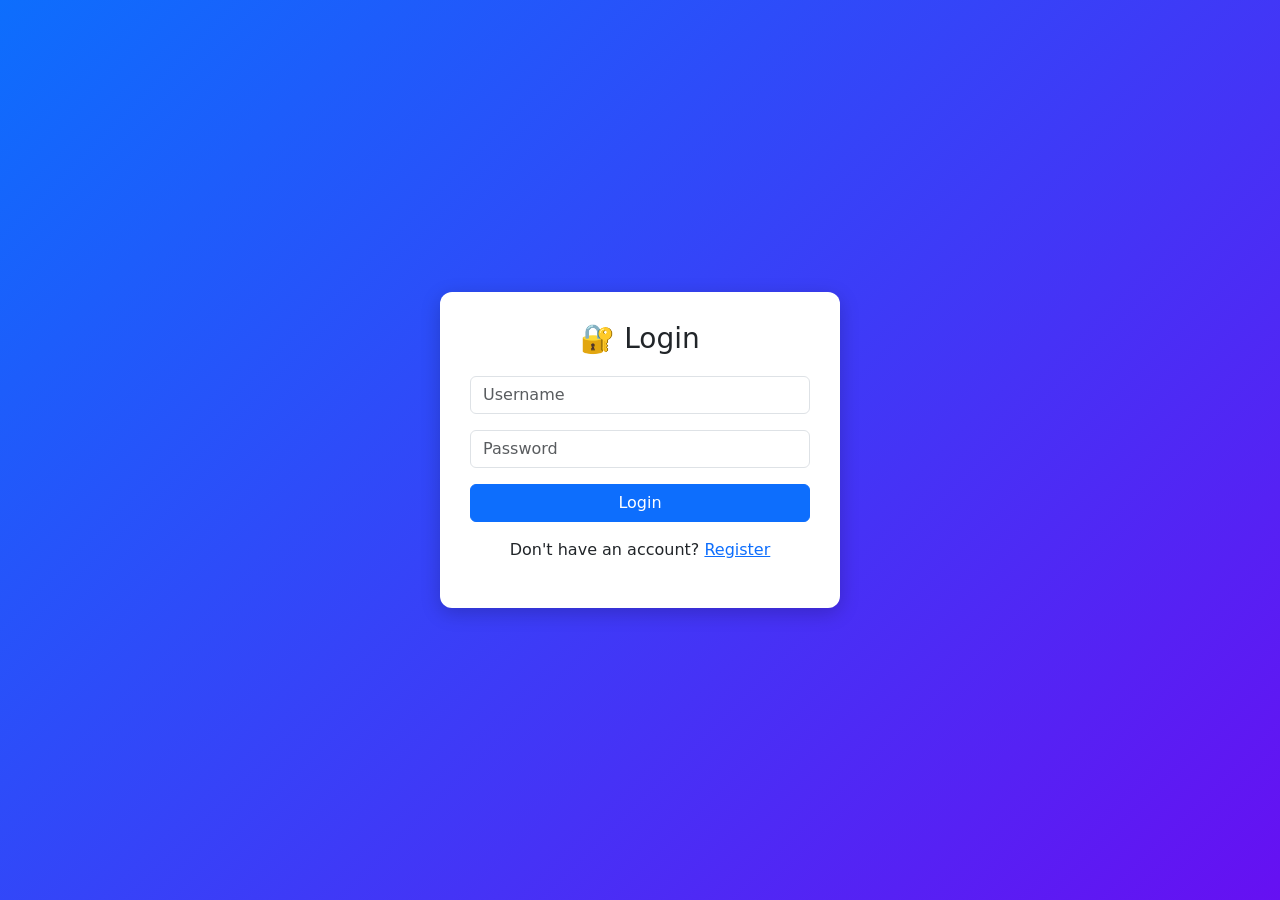
<file: frontend/index.html>
<!DOCTYPE html>
<html lang="en">
<head>
  <meta charset="UTF-8">
  <title>LLaMA Chatbot</title>
  <meta name="viewport" content="width=device-width, initial-scale=1.0">

  <!-- Bootstrap -->
  <link href="https://cdn.jsdelivr.net/npm/bootstrap@5.3.0/dist/css/bootstrap.min.css" rel="stylesheet">

  <style>
    body {
      background: #f4f6f9;
    }

    .chat-container {
      max-width: 800px;
      margin: 30px auto;
      background: white;
      border-radius: 12px;
      padding: 20px;
      box-shadow: 0 5px 15px rgba(0,0,0,0.1);
    }

    .chat-box {
      height: 450px;
      overflow-y: auto;
      border: 1px solid #ddd;
      border-radius: 10px;
      padding: 10px;
      margin-bottom: 15px;
    }

    .message {
      margin-bottom: 10px;
    }

    .user {
      text-align: right;
    }

    .bot {
      text-align: left;
    }

    .bubble {
      display: inline-block;
      padding: 10px 15px;
      border-radius: 15px;
      max-width: 75%;
    }

    .user .bubble {
      background: #0d6efd;
      color: white;
    }

    .bot .bubble {
      background: #e9ecef;
    }
  </style>
</head>

<body>

<div class="container">
  <div class="chat-container">

    <div class="d-flex justify-content-between align-items-center mb-3">
      <h4>🤖 LLaMA Chatbot</h4>
      <button class="btn btn-sm btn-danger" onclick="logout()">Logout</button>
    </div>

    <!-- Chat Box -->
    <div id="chatBox" class="chat-box"></div>

    <!-- Input -->
    <div class="input-group">
      <input type="text" id="userInput" class="form-control" placeholder="Type your message...">
      <button class="btn btn-primary" onclick="sendMessage()">Send</button>
    </div>

  </div>
</div>

<script>
const API = "http://127.0.0.1:8000/api";
const token = localStorage.getItem("token");

// 🔐 Redirect if not logged in
if (!token) {
  window.location.href = "login.html";
}

// Append message to UI
function appendMessage(message, sender) {
  const chatBox = document.getElementById("chatBox");

  const div = document.createElement("div");
  div.classList.add("message", sender);

  const bubble = document.createElement("div");
  bubble.classList.add("bubble");
  bubble.innerText = message;

  div.appendChild(bubble);
  chatBox.appendChild(div);

  chatBox.scrollTop = chatBox.scrollHeight;
}

// Send message
async function sendMessage() {
  const input = document.getElementById("userInput");
  const message = input.value.trim();

  if (!message) return;

  appendMessage(message, "user");
  input.value = "";

  try {
    const res = await fetch(`${API}/chat`, {
      method: "POST",
      headers: {
        "Content-Type": "application/json",
        "Authorization": "Bearer " + token
      },
      body: JSON.stringify({ query: message })
    });

    const data = await res.json();

    appendMessage(data.response || "Error", "bot");

  } catch (err) {
    appendMessage("Server error ❌", "bot");
  }
}

// Load chat history
async function loadHistory() {
  try {
    const res = await fetch(`${API}/history`, {
      headers: {
        "Authorization": "Bearer " + token
      }
    });

    const data = await res.json();

    data.messages.forEach(msg => {
      appendMessage(msg.content, msg.role === "user" ? "user" : "bot");
    });

  } catch {
    console.log("No history");
  }
}

// Logout
function logout() {
  localStorage.removeItem("token");
  window.location.href = "login.html";
}

// Enter key support
document.getElementById("userInput").addEventListener("keypress", function(e) {
  if (e.key === "Enter") sendMessage();
});

// Load history on page load
loadHistory();

</script>

</body>
</html>
</file>
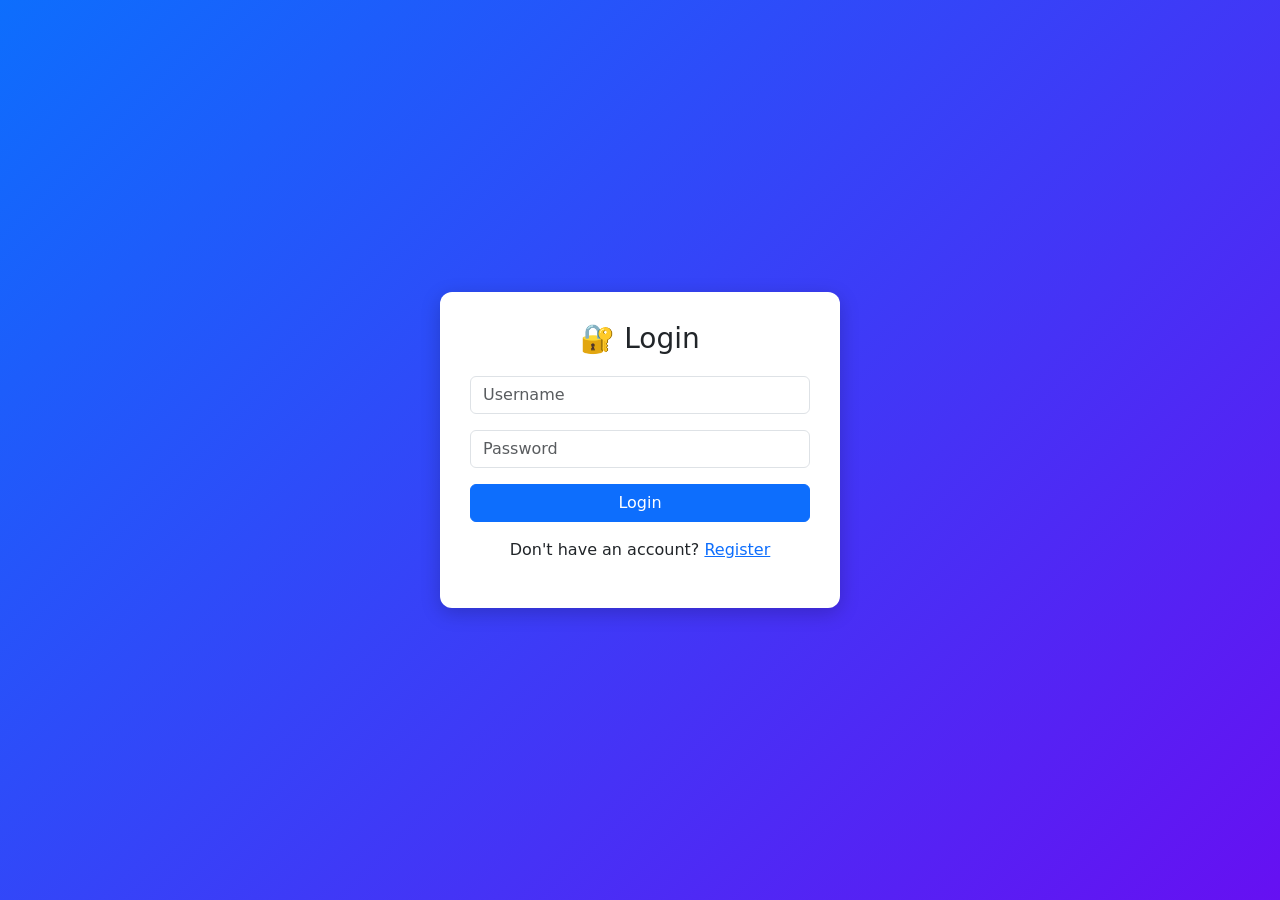
<file: frontend/login.html>
<!DOCTYPE html>
<html lang="en">
<head>
  <meta charset="UTF-8">
  <title>Login | LLaMA Chatbot</title>
  <meta name="viewport" content="width=device-width, initial-scale=1.0">

  <!-- Bootstrap -->
  <link href="https://cdn.jsdelivr.net/npm/bootstrap@5.3.0/dist/css/bootstrap.min.css" rel="stylesheet">

  <style>
    body {
      background: linear-gradient(135deg, #0d6efd, #6610f2);
      height: 100vh;
      display: flex;
      align-items: center;
      justify-content: center;
    }

    .login-card {
      width: 100%;
      max-width: 400px;
      background: white;
      border-radius: 12px;
      padding: 30px;
      box-shadow: 0 5px 20px rgba(0,0,0,0.2);
    }

    .login-title {
      text-align: center;
      margin-bottom: 20px;
    }
  </style>
</head>

<body>

<div class="login-card">
  <h3 class="login-title">🔐 Login</h3>

  <!-- Alert -->
  <div id="alertBox"></div>

  <input id="username" class="form-control mb-3" placeholder="Username">
  <input id="password" type="password" class="form-control mb-3" placeholder="Password">

  <button onclick="login()" class="btn btn-primary w-100">Login</button>

  <p class="text-center mt-3">
    Don't have an account? <a href="register.html">Register</a>
  </p>
</div>

<script>
const API = "http://127.0.0.1:8000/auth";

// Show alert
function showAlert(message, type="danger") {
  document.getElementById("alertBox").innerHTML =
    `<div class="alert alert-${type}">${message}</div>`;
}

// Login function
async function login() {
  const username = document.getElementById("username").value.trim();
  const password = document.getElementById("password").value.trim();

  if (!username || !password) {
    showAlert("Please fill all fields");
    return;
  }

  try {
    const res = await fetch(`${API}/login`, {
      method: "POST",
      headers: {
        "Content-Type": "application/json"
      },
      body: JSON.stringify({ username, password })
    });

    const data = await res.json();

    if (data.access_token) {
      localStorage.setItem("token", data.access_token);
      window.location.href = "index.html";
    } else {
      showAlert(data.detail || "Login failed");
    }

  } catch (err) {
    showAlert("Server error ❌");
  }
}

// Enter key support
document.addEventListener("keypress", function(e) {
  if (e.key === "Enter") login();
});
</script>

</body>
</html>
</file>
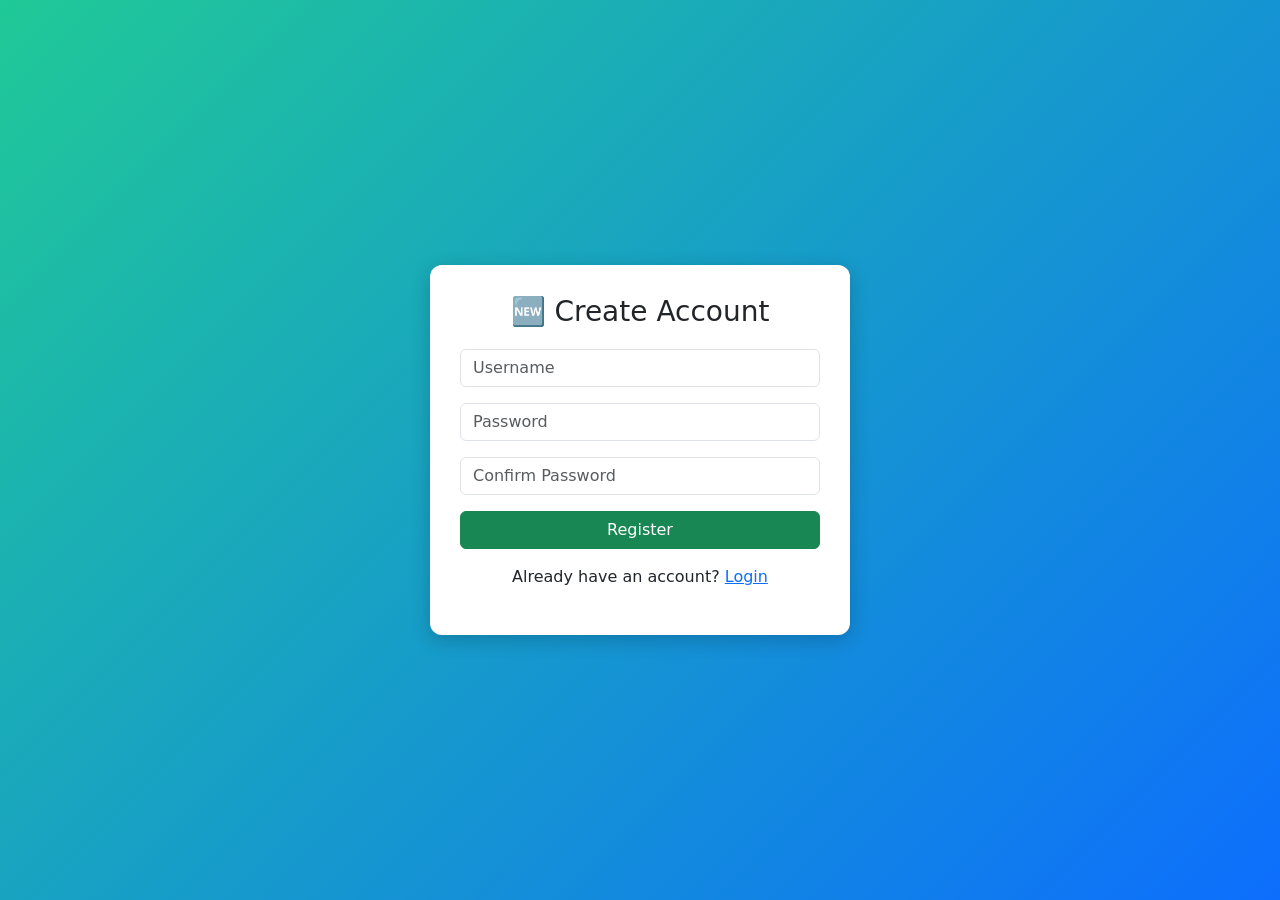
<file: frontend/register.html>
<!DOCTYPE html>
<html lang="en">
<head>
  <meta charset="UTF-8">
  <title>Register | LLaMA Chatbot</title>
  <meta name="viewport" content="width=device-width, initial-scale=1.0">

  <!-- Bootstrap -->
  <link href="https://cdn.jsdelivr.net/npm/bootstrap@5.3.0/dist/css/bootstrap.min.css" rel="stylesheet">

  <style>
    body {
      background: linear-gradient(135deg, #20c997, #0d6efd);
      height: 100vh;
      display: flex;
      align-items: center;
      justify-content: center;
    }

    .register-card {
      width: 100%;
      max-width: 420px;
      background: white;
      border-radius: 12px;
      padding: 30px;
      box-shadow: 0 5px 20px rgba(0,0,0,0.2);
    }

    .register-title {
      text-align: center;
      margin-bottom: 20px;
    }
  </style>
</head>

<body>

<div class="register-card">
  <h3 class="register-title">🆕 Create Account</h3>

  <!-- Alert -->
  <div id="alertBox"></div>

  <input id="username" class="form-control mb-3" placeholder="Username">
  <input id="password" type="password" class="form-control mb-3" placeholder="Password">
  <input id="confirmPassword" type="password" class="form-control mb-3" placeholder="Confirm Password">

  <button onclick="register()" class="btn btn-success w-100">Register</button>

  <p class="text-center mt-3">
    Already have an account? <a href="login.html">Login</a>
  </p>
</div>

<script>
const API = "http://127.0.0.1:8000/auth";

// Show alert
function showAlert(message, type="danger") {
  document.getElementById("alertBox").innerHTML =
    `<div class="alert alert-${type}">${message}</div>`;
}

// Register function
async function register() {
  const username = document.getElementById("username").value.trim();
  const password = document.getElementById("password").value.trim();
  const confirmPassword = document.getElementById("confirmPassword").value.trim();

  // Validation
  if (!username || !password || !confirmPassword) {
    showAlert("Please fill all fields");
    return;
  }

  if (password.length < 6) {
    showAlert("Password must be at least 6 characters");
    return;
  }

  if (password !== confirmPassword) {
    showAlert("Passwords do not match");
    return;
  }

  try {
    const res = await fetch(`${API}/register`, {
      method: "POST",
      headers: {
        "Content-Type": "application/json"
      },
      body: JSON.stringify({ username, password })
    });

    const data = await res.json();

    if (res.ok) {
      showAlert("Registration successful! Redirecting to login...", "success");

      setTimeout(() => {
        window.location.href = "login.html";
      }, 1500);

    } else {
      showAlert(data.detail || "Registration failed");
    }

  } catch (err) {
    showAlert("Server error ❌");
  }
}

// Enter key support
document.addEventListener("keypress", function(e) {
  if (e.key === "Enter") register();
});
</script>

</body>
</html>
</file>
